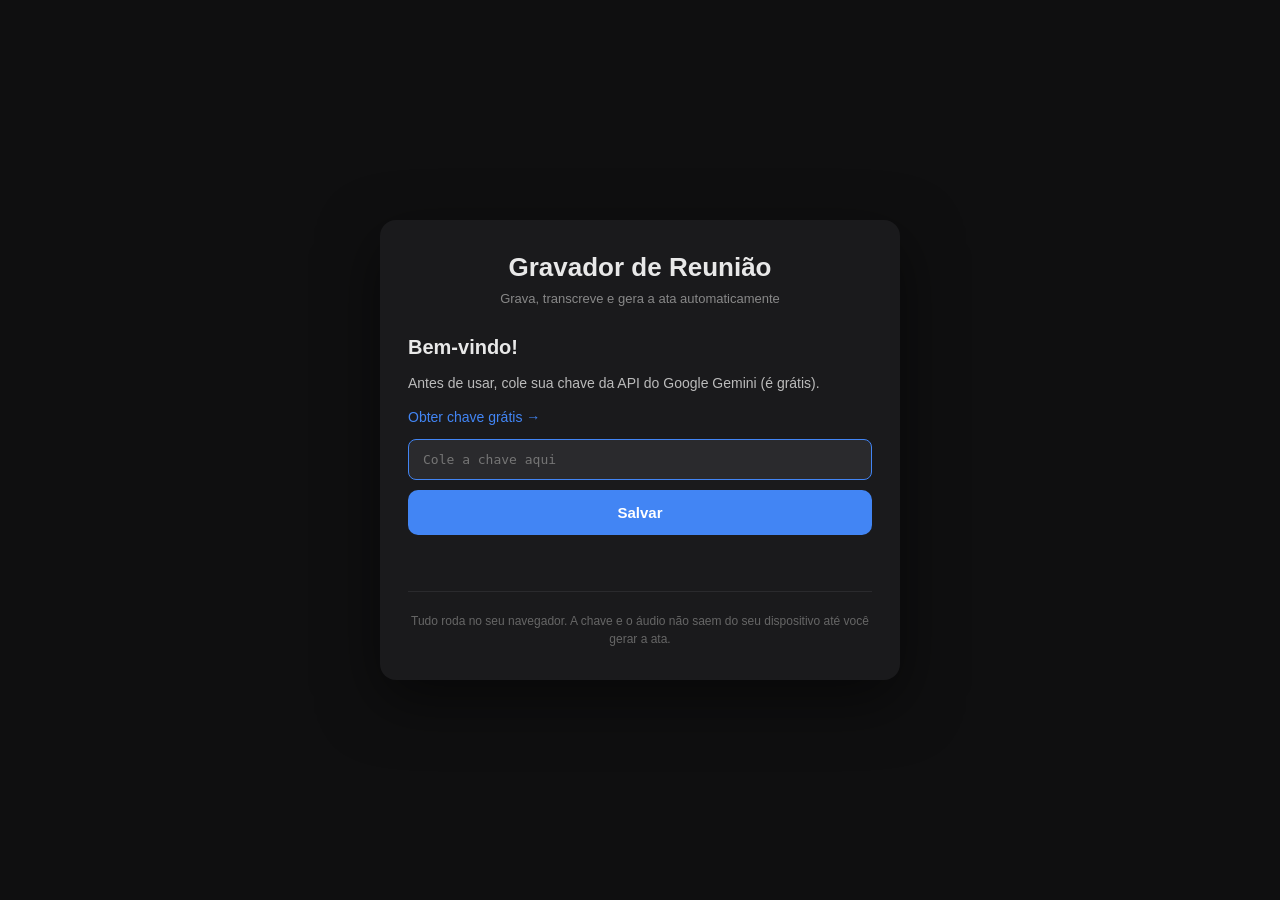
<file: index.html>
<!DOCTYPE html>
<html lang="pt-BR">
<head>
  <meta charset="UTF-8">
  <meta http-equiv="refresh" content="0; url=web/">
  <title>Gravador de Reuniao</title>
  <link rel="canonical" href="web/">
</head>
<body>
  <p>Redirecionando para <a href="web/">o gravador</a>...</p>
</body>
</html>
</file>
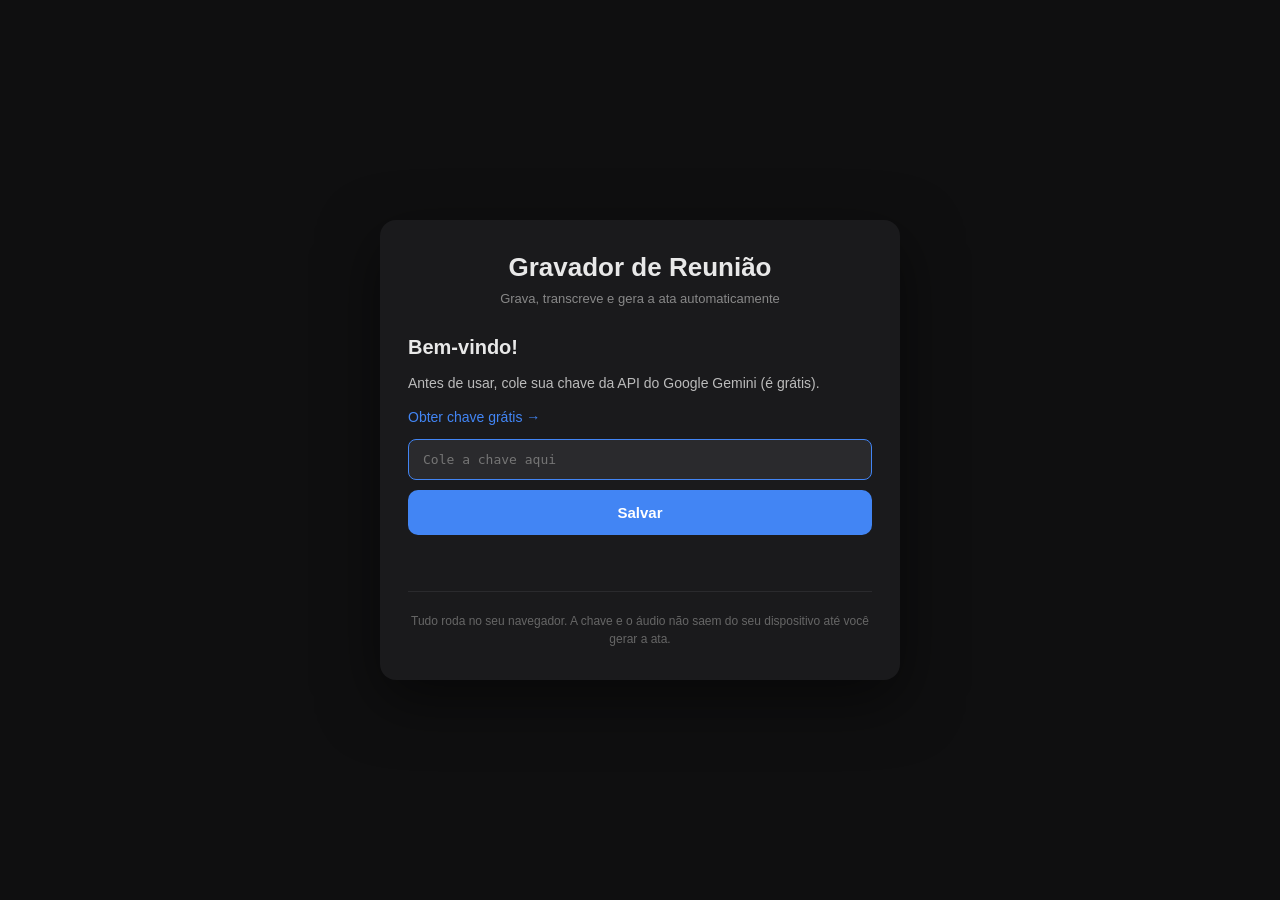
<file: web/index.html>
<!DOCTYPE html>
<html lang="pt-BR">
<head>
  <meta charset="UTF-8">
  <meta name="viewport" content="width=device-width, initial-scale=1.0">
  <title>Gravador de Reunião</title>
  <link rel="stylesheet" href="style.css">
</head>
<body>
  <main class="app">
    <header>
      <h1>Gravador de Reunião</h1>
      <p class="tagline">Grava, transcreve e gera a ata automaticamente</p>
    </header>

    <!-- Setup / chave da API -->
    <section id="tela-setup" class="tela">
      <h2>Bem-vindo!</h2>
      <p>Antes de usar, cole sua chave da API do Google Gemini (é grátis).</p>
      <a href="https://aistudio.google.com/apikey" target="_blank" rel="noopener"
         class="btn-link">Obter chave grátis →</a>
      <input id="input-chave" type="password" placeholder="Cole a chave aqui"
             autocomplete="off" spellcheck="false">
      <button id="btn-salvar-chave" class="btn btn-primario">Salvar</button>
      <p id="status-chave" class="status"></p>
    </section>

    <!-- Gravador -->
    <section id="tela-gravador" class="tela oculta">
      <div id="estado" class="estado-card">
        <div id="status" class="status-texto">Pronto para gravar</div>
        <div id="timer" class="timer"></div>
      </div>

      <button id="btn-gravar" class="btn btn-gravar">
        <span class="icone-rec"></span>
        <span id="btn-texto">Iniciar Gravação</span>
      </button>

      <!-- Painel de transcricao ao vivo (aparece enquanto grava) -->
      <div id="painel-ao-vivo" class="ao-vivo oculto">
        <div class="ao-vivo-header">
          <span class="ao-vivo-badge">● AO VIVO</span>
          <span id="ao-vivo-status">Aguardando primeira fala...</span>
        </div>
        <div id="texto-ao-vivo" class="ao-vivo-texto"></div>
      </div>

      <details class="opcoes">
        <summary>Opções avançadas</summary>
        <label>
          <input type="checkbox" id="capturar-sistema" checked>
          Capturar áudio do sistema (Meet / Teams / Zoom)
        </label>
        <label>
          <input type="checkbox" id="capturar-mic" checked>
          Capturar minha voz (microfone)
        </label>
        <label>
          <input type="checkbox" id="transcricao-ao-vivo" checked>
          Transcrever ao vivo (mostra texto durante a reunião)
        </label>
        <button id="btn-trocar-chave" class="btn-link">Trocar chave da API</button>
      </details>
    </section>

    <!-- Resultado + streaming ao vivo -->
    <section id="tela-resultado" class="tela oculta">
      <div class="cabecalho-resultado">
        <h2 id="titulo-resultado">
          <span class="spinner-inline"></span>
          Gerando ata...
        </h2>
        <p id="subtitulo-resultado" class="status">Preparando upload do áudio...</p>
      </div>

      <div class="previa">
        <h3 id="titulo-previa">Transcrição e ata (ao vivo)</h3>
        <pre id="previa-ata"><span class="cursor-digitando"></span></pre>
      </div>

      <div class="botoes-resultado" id="botoes-resultado">
        <button id="btn-baixar-ata" class="btn btn-primario" disabled>Baixar ata (.md)</button>
        <button id="btn-baixar-audio" class="btn btn-secundario">Baixar áudio (.webm)</button>
        <button id="btn-nova" class="btn btn-terciario">Nova gravação</button>
      </div>
    </section>

    <footer>
      <p>Tudo roda no seu navegador. A chave e o áudio não saem do seu dispositivo até você gerar a ata.</p>
    </footer>
  </main>

  <script src="script.js"></script>
</body>
</html>
</file>
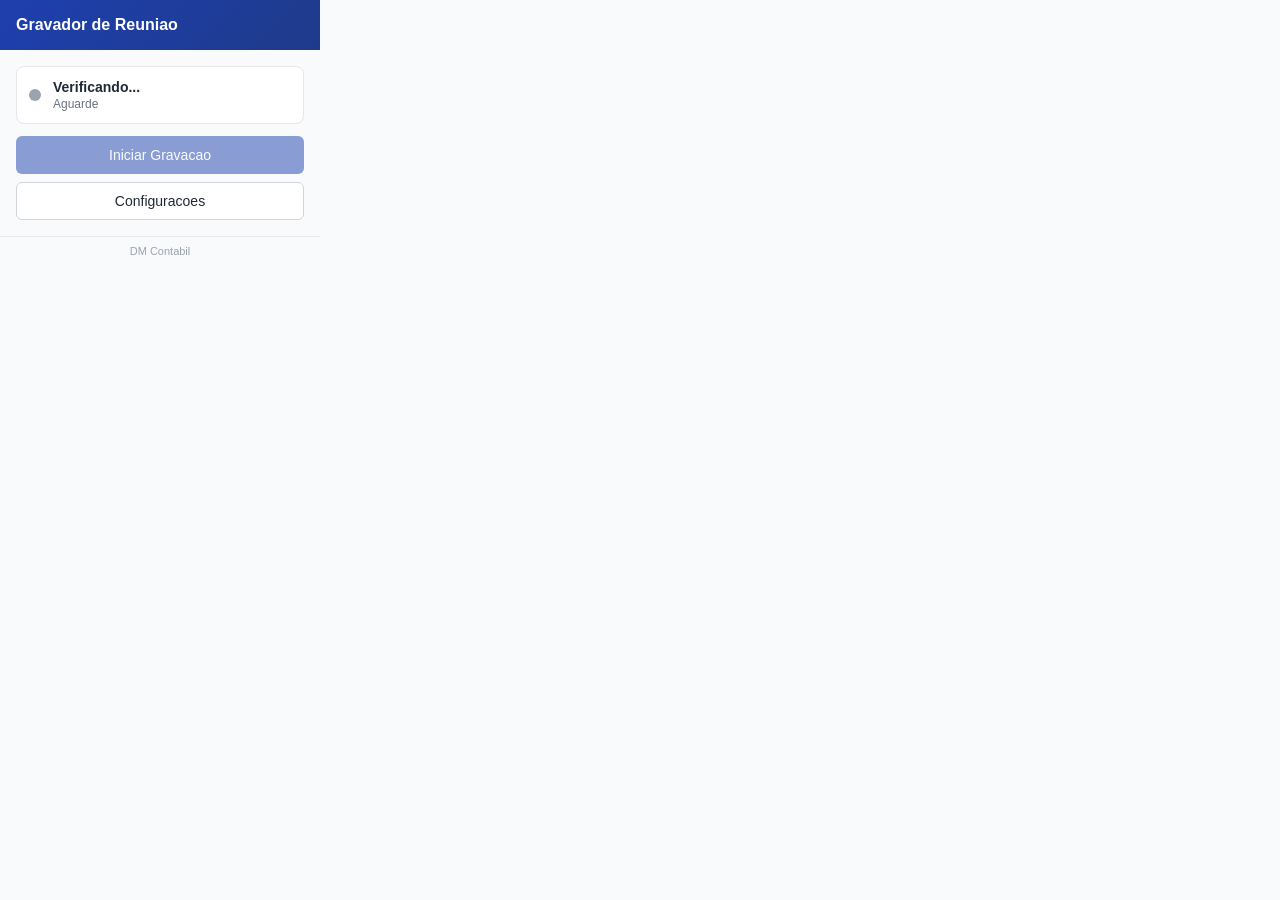
<file: extensao/popup.html>
<!DOCTYPE html>
<html lang="pt-BR">
<head>
  <meta charset="UTF-8">
  <title>Gravador de Reuniao</title>
  <link rel="stylesheet" href="popup.css">
</head>
<body>
  <header>
    <h1>Gravador de Reuniao</h1>
    <span id="versao" class="versao"></span>
  </header>

  <main>
    <!-- Status atual -->
    <section class="status-card" id="status-card">
      <div class="indicador" id="indicador"></div>
      <div class="status-info">
        <strong id="status-titulo">Verificando...</strong>
        <span id="status-detalhe">Aguarde</span>
      </div>
    </section>

    <!-- Acoes -->
    <section class="acoes">
      <button id="btn-gravar" class="btn-primario" disabled>
        Iniciar Gravacao
      </button>
      <button id="btn-config" class="btn-secundario">
        Configuracoes
      </button>
    </section>

    <!-- Tela de configuracao da chave -->
    <section id="painel-config" class="painel-oculto">
      <h2>Chave da API Gemini</h2>
      <p class="ajuda">
        Obtenha uma chave gratuita em
        <a href="https://aistudio.google.com/apikey" target="_blank">aistudio.google.com/apikey</a>
      </p>
      <input id="input-chave" type="password" placeholder="AIza..." autocomplete="off">
      <button id="btn-salvar-chave" class="btn-primario">Salvar</button>
      <button id="btn-cancelar-config" class="btn-secundario">Cancelar</button>
    </section>
  </main>

  <footer>
    <span id="rodape-msg">DM Contabil</span>
  </footer>

  <script src="popup.js"></script>
</body>
</html>
</file>
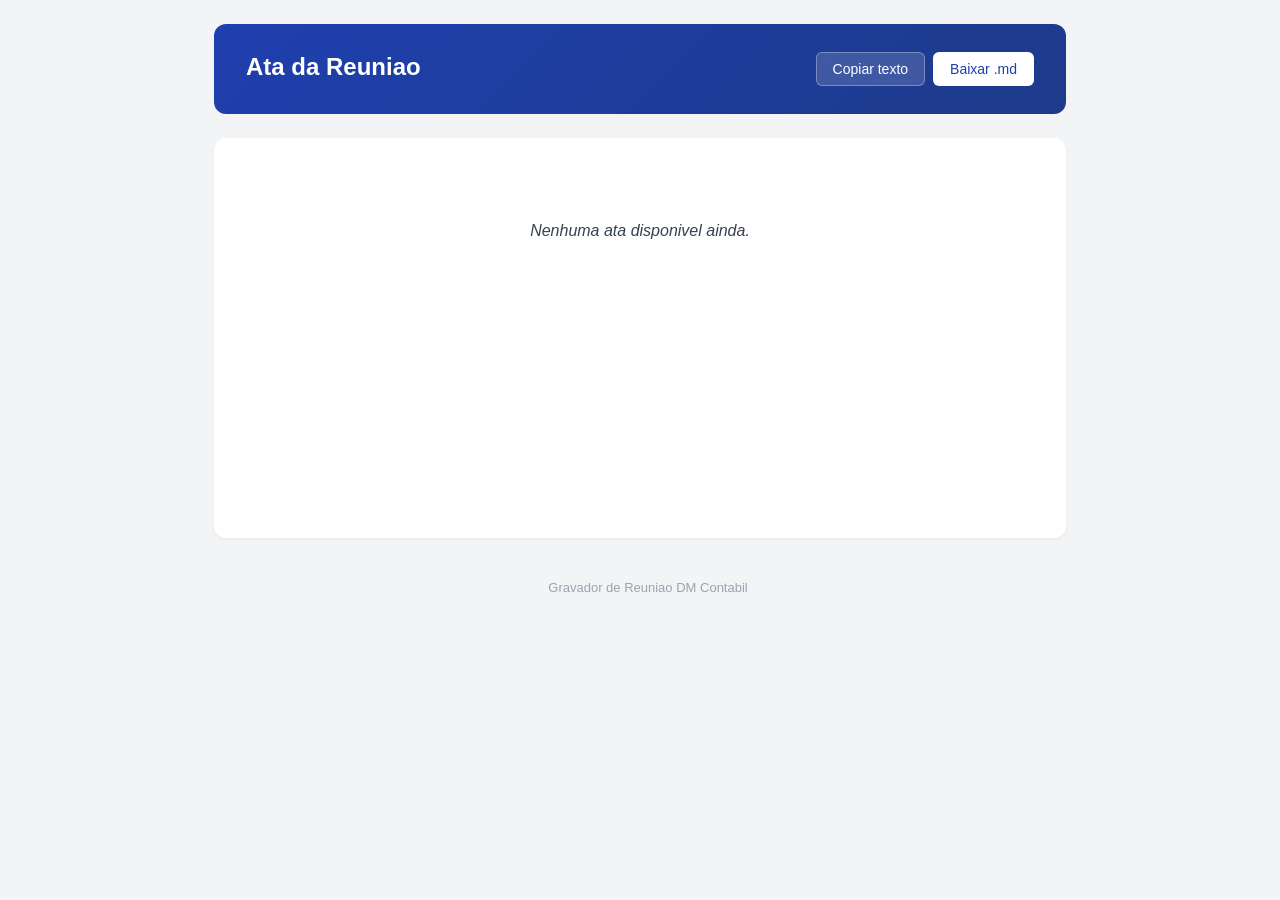
<file: extensao/resultado.html>
<!DOCTYPE html>
<html lang="pt-BR">
<head>
  <meta charset="UTF-8">
  <meta name="viewport" content="width=device-width, initial-scale=1.0">
  <title>Ata da Reuniao</title>
  <link rel="stylesheet" href="resultado.css">
</head>
<body>
  <div class="container">
    <header>
      <div class="header-info">
        <h1>Ata da Reuniao</h1>
        <span id="data-geracao" class="meta"></span>
      </div>
      <div class="acoes">
        <button id="btn-copiar" class="btn btn-secundario">Copiar texto</button>
        <button id="btn-baixar" class="btn btn-primario">Baixar .md</button>
      </div>
    </header>

    <main>
      <article id="conteudo" class="ata">
        <p class="vazio">Nenhuma ata disponivel ainda.</p>
      </article>
    </main>

    <footer>
      <span class="versao" id="rodape-versao"></span>
      <span class="texto-rodape">Gravador de Reuniao DM Contabil</span>
    </footer>
  </div>

  <div id="toast" class="toast oculto"></div>

  <script src="resultado.js"></script>
</body>
</html>
</file>
<file: web/style.css>
/* Tema escuro, minimalista, mobile-first */
* { box-sizing: border-box; margin: 0; padding: 0; }

body {
  font-family: -apple-system, BlinkMacSystemFont, "Segoe UI", Roboto, sans-serif;
  background: #0f0f10;
  color: #e8e8e8;
  min-height: 100vh;
  display: flex;
  align-items: center;
  justify-content: center;
  padding: 20px;
  transition: background 0.4s ease;
}

body.gravando { background: #3a0a0a; }
body.processando { background: #0a1f3a; }
body.pronto { background: #0a3a15; }

.app {
  width: 100%;
  max-width: 520px;
  background: #1a1a1c;
  border-radius: 16px;
  padding: 32px 28px;
  box-shadow: 0 20px 60px rgba(0, 0, 0, 0.5);
}

header {
  text-align: center;
  margin-bottom: 28px;
}

h1 {
  font-size: 26px;
  font-weight: 700;
  margin-bottom: 6px;
}

.tagline {
  color: #888;
  font-size: 13px;
}

h2 {
  font-size: 20px;
  margin-bottom: 14px;
}

h3 {
  font-size: 15px;
  color: #aaa;
  margin-bottom: 8px;
  margin-top: 20px;
}

p { color: #bbb; line-height: 1.5; margin-bottom: 14px; font-size: 14px; }

.tela.oculta { display: none; }

.tela {
  animation: aparecer 0.3s ease;
}

@keyframes aparecer {
  from { opacity: 0; transform: translateY(8px); }
  to   { opacity: 1; transform: translateY(0); }
}

/* Inputs */
input[type="password"], input[type="text"] {
  width: 100%;
  background: #2a2a2d;
  border: 1px solid #3a3a3d;
  border-radius: 8px;
  padding: 12px 14px;
  color: #fff;
  font-family: "Consolas", monospace;
  font-size: 13px;
  margin-bottom: 10px;
  transition: border-color 0.2s;
}

input[type="password"]:focus, input[type="text"]:focus {
  outline: none;
  border-color: #4285F4;
}

/* Botões */
.btn {
  width: 100%;
  border: none;
  border-radius: 10px;
  padding: 14px 20px;
  font-size: 15px;
  font-weight: 600;
  cursor: pointer;
  transition: all 0.2s;
  font-family: inherit;
}

.btn:hover { transform: translateY(-1px); }
.btn:active { transform: translateY(0); }
.btn:disabled { opacity: 0.5; cursor: not-allowed; transform: none; }

.btn-primario {
  background: #4285F4;
  color: white;
}
.btn-primario:hover { background: #5a95f5; }

.btn-secundario {
  background: #3a3a3d;
  color: white;
  margin-top: 8px;
}
.btn-secundario:hover { background: #4a4a4d; }

.btn-terciario {
  background: transparent;
  color: #4285F4;
  border: 1px solid #4285F4;
  margin-top: 8px;
}
.btn-terciario:hover { background: rgba(66, 133, 244, 0.1); }

.btn-link {
  display: inline-block;
  color: #4285F4;
  text-decoration: none;
  font-size: 14px;
  margin-bottom: 14px;
  background: none;
  border: none;
  padding: 0;
  cursor: pointer;
  font-family: inherit;
}
.btn-link:hover { text-decoration: underline; }

/* Botão de gravar */
.btn-gravar {
  display: flex;
  align-items: center;
  justify-content: center;
  gap: 12px;
  background: #c0392b;
  color: white;
  font-size: 17px;
  font-weight: 700;
  padding: 20px;
  margin: 20px 0;
}
.btn-gravar:hover { background: #e74c3c; }
.btn-gravar.parar { background: #555; }
.btn-gravar.parar:hover { background: #666; }

.icone-rec {
  width: 14px;
  height: 14px;
  background: white;
  border-radius: 50%;
}
.btn-gravar.parar .icone-rec {
  border-radius: 2px;
}

/* Estado card */
.estado-card {
  background: #25252a;
  border-radius: 12px;
  padding: 28px 20px;
  text-align: center;
  margin-bottom: 20px;
}

.status-texto {
  font-size: 18px;
  font-weight: 600;
  color: #fff;
}

.timer {
  font-size: 42px;
  font-variant-numeric: tabular-nums;
  color: #ff6b6b;
  margin-top: 8px;
  font-weight: 300;
  letter-spacing: 2px;
  min-height: 50px;
}

.status {
  color: #888;
  font-size: 13px;
  margin-top: 10px;
  min-height: 18px;
}

.status.erro { color: #ff6b6b; }
.status.sucesso { color: #4caf50; }

/* Opções avançadas */
.opcoes {
  margin-top: 20px;
  background: #202023;
  border-radius: 8px;
  padding: 12px 16px;
}
.opcoes summary {
  cursor: pointer;
  color: #888;
  font-size: 13px;
  user-select: none;
}
.opcoes label {
  display: flex;
  align-items: center;
  gap: 8px;
  margin-top: 12px;
  font-size: 14px;
  color: #ccc;
  cursor: pointer;
}
.opcoes input[type="checkbox"] {
  accent-color: #4285F4;
}

/* Spinner */
.spinner {
  width: 48px;
  height: 48px;
  border: 4px solid #2a2a2d;
  border-top-color: #4285F4;
  border-radius: 50%;
  animation: girar 1s linear infinite;
  margin: 0 auto 20px;
}
@keyframes girar { to { transform: rotate(360deg); } }

/* Resultado */
.botoes-resultado {
  margin: 20px 0;
}

.cabecalho-resultado {
  margin-bottom: 16px;
}
.cabecalho-resultado h2 {
  display: flex;
  align-items: center;
  gap: 10px;
}

.previa {
  background: #202023;
  border-radius: 8px;
  padding: 16px;
  max-height: 420px;
  overflow-y: auto;
  margin-bottom: 20px;
}

.previa pre {
  font-family: "Consolas", monospace;
  font-size: 13px;
  color: #e0e0e0;
  white-space: pre-wrap;
  word-break: break-word;
  line-height: 1.6;
}

/* Painel de transcricao ao vivo */
.ao-vivo {
  background: #15151a;
  border: 1px solid #2a2a30;
  border-radius: 10px;
  margin-top: 18px;
  padding: 14px 16px;
  animation: aparecer 0.3s ease;
}
.ao-vivo.oculto { display: none; }

.ao-vivo-header {
  display: flex;
  align-items: center;
  justify-content: space-between;
  gap: 10px;
  margin-bottom: 10px;
  font-size: 11px;
}

.ao-vivo-badge {
  background: #c0392b;
  color: white;
  padding: 3px 8px;
  border-radius: 10px;
  font-weight: 700;
  letter-spacing: 0.5px;
  animation: piscar-badge 2s infinite;
}

@keyframes piscar-badge {
  0%, 100% { opacity: 1; }
  50%      { opacity: 0.55; }
}

#ao-vivo-status {
  color: #888;
  font-style: italic;
}

.ao-vivo-texto {
  font-family: "Segoe UI", sans-serif;
  font-size: 14px;
  line-height: 1.6;
  color: #e0e0e0;
  max-height: 260px;
  overflow-y: auto;
  white-space: pre-wrap;
  word-break: break-word;
  padding: 4px 2px;
}

.ao-vivo-texto:empty::before {
  content: "A transcrição aparecerá aqui a cada ~15 segundos...";
  color: #555;
  font-style: italic;
}

.ao-vivo-texto .chunk-novo {
  background: rgba(66, 133, 244, 0.15);
  animation: destacar 2s ease-out;
}

@keyframes destacar {
  0%   { background: rgba(66, 133, 244, 0.35); }
  100% { background: transparent; }
}

/* Cursor piscando enquanto gera */
.cursor-digitando {
  display: inline-block;
  width: 8px;
  height: 16px;
  background: #4285F4;
  animation: piscar 1s infinite;
  vertical-align: text-bottom;
  margin-left: 2px;
}
@keyframes piscar {
  0%, 49% { opacity: 1; }
  50%, 100% { opacity: 0; }
}

/* Spinner inline (pequeno, ao lado do título) */
.spinner-inline {
  display: inline-block;
  width: 18px;
  height: 18px;
  border: 3px solid #2a2a2d;
  border-top-color: #4285F4;
  border-radius: 50%;
  animation: girar 1s linear infinite;
}
.spinner-inline.oculto { display: none; }

/* Footer */
footer {
  margin-top: 28px;
  padding-top: 20px;
  border-top: 1px solid #2a2a2d;
  text-align: center;
}
footer p {
  color: #666;
  font-size: 12px;
  margin: 0;
}
</file>
<file: extensao/popup.css>
* {
  box-sizing: border-box;
  margin: 0;
  padding: 0;
}

body {
  width: 320px;
  font-family: -apple-system, BlinkMacSystemFont, "Segoe UI", Roboto, sans-serif;
  font-size: 14px;
  color: #1f2937;
  background: #f9fafb;
}

header {
  background: linear-gradient(135deg, #1e40af 0%, #1e3a8a 100%);
  color: white;
  padding: 16px;
  display: flex;
  justify-content: space-between;
  align-items: center;
}

header h1 {
  font-size: 16px;
  font-weight: 600;
}

.versao {
  font-size: 11px;
  opacity: 0.7;
}

main {
  padding: 16px;
}

/* Card de status */
.status-card {
  background: white;
  border: 1px solid #e5e7eb;
  border-radius: 8px;
  padding: 12px;
  display: flex;
  align-items: center;
  gap: 12px;
  margin-bottom: 12px;
}

.indicador {
  width: 12px;
  height: 12px;
  border-radius: 50%;
  background: #9ca3af;
  flex-shrink: 0;
}

.indicador.ativo {
  background: #10b981;
  box-shadow: 0 0 0 4px rgba(16, 185, 129, 0.2);
}

.indicador.gravando {
  background: #ef4444;
  animation: pulsar 1.5s infinite;
}

@keyframes pulsar {
  0%, 100% { box-shadow: 0 0 0 0 rgba(239, 68, 68, 0.4); }
  50%      { box-shadow: 0 0 0 6px rgba(239, 68, 68, 0); }
}

.status-info {
  display: flex;
  flex-direction: column;
  gap: 2px;
}

.status-info strong {
  font-size: 14px;
  color: #1f2937;
}

.status-info span {
  font-size: 12px;
  color: #6b7280;
}

/* Botoes */
.acoes {
  display: flex;
  flex-direction: column;
  gap: 8px;
}

button {
  padding: 10px 16px;
  border-radius: 6px;
  border: 1px solid transparent;
  font-size: 14px;
  font-weight: 500;
  cursor: pointer;
  transition: all 0.15s;
  width: 100%;
}

button:disabled {
  opacity: 0.5;
  cursor: not-allowed;
}

.btn-primario {
  background: #1e40af;
  color: white;
}

.btn-primario:hover:not(:disabled) {
  background: #1e3a8a;
}

.btn-secundario {
  background: white;
  color: #1f2937;
  border-color: #d1d5db;
}

.btn-secundario:hover:not(:disabled) {
  background: #f3f4f6;
}

/* Painel de configuracao */
.painel-oculto {
  display: none;
}

#painel-config {
  margin-top: 16px;
  padding-top: 16px;
  border-top: 1px solid #e5e7eb;
}

#painel-config h2 {
  font-size: 14px;
  margin-bottom: 8px;
}

.ajuda {
  font-size: 12px;
  color: #6b7280;
  margin-bottom: 12px;
}

.ajuda a {
  color: #1e40af;
  text-decoration: none;
}

input[type="password"] {
  width: 100%;
  padding: 8px 10px;
  border: 1px solid #d1d5db;
  border-radius: 6px;
  font-size: 13px;
  margin-bottom: 8px;
  font-family: ui-monospace, "SF Mono", Consolas, monospace;
}

input[type="password"]:focus {
  outline: none;
  border-color: #1e40af;
  box-shadow: 0 0 0 3px rgba(30, 64, 175, 0.1);
}

footer {
  padding: 8px 16px;
  border-top: 1px solid #e5e7eb;
  text-align: center;
  font-size: 11px;
  color: #9ca3af;
}
</file>
<file: extensao/resultado.css>
* {
  box-sizing: border-box;
  margin: 0;
  padding: 0;
}

body {
  font-family: -apple-system, BlinkMacSystemFont, "Segoe UI", Roboto, sans-serif;
  font-size: 16px;
  color: #1f2937;
  background: #f3f4f6;
  line-height: 1.6;
}

.container {
  max-width: 900px;
  margin: 0 auto;
  padding: 24px;
}

header {
  background: linear-gradient(135deg, #1e40af 0%, #1e3a8a 100%);
  color: white;
  padding: 24px 32px;
  border-radius: 12px;
  margin-bottom: 24px;
  display: flex;
  justify-content: space-between;
  align-items: center;
  flex-wrap: wrap;
  gap: 16px;
}

.header-info h1 {
  font-size: 24px;
  margin-bottom: 4px;
}

.meta {
  font-size: 13px;
  opacity: 0.85;
}

.acoes {
  display: flex;
  gap: 8px;
}

.btn {
  padding: 8px 16px;
  border-radius: 6px;
  border: 1px solid transparent;
  font-size: 14px;
  font-weight: 500;
  cursor: pointer;
  transition: all 0.15s;
  font-family: inherit;
}

.btn-primario {
  background: white;
  color: #1e40af;
}

.btn-primario:hover {
  background: #dbeafe;
}

.btn-secundario {
  background: rgba(255, 255, 255, 0.15);
  color: white;
  border-color: rgba(255, 255, 255, 0.3);
}

.btn-secundario:hover {
  background: rgba(255, 255, 255, 0.25);
}

main {
  background: white;
  border-radius: 12px;
  padding: 40px 48px;
  box-shadow: 0 1px 3px rgba(0, 0, 0, 0.06);
  min-height: 400px;
}

.ata h1 {
  font-size: 28px;
  color: #1e40af;
  margin-bottom: 24px;
  padding-bottom: 12px;
  border-bottom: 2px solid #e5e7eb;
}

.ata h2 {
  font-size: 20px;
  color: #1e3a8a;
  margin-top: 32px;
  margin-bottom: 12px;
}

.ata h3 {
  font-size: 17px;
  color: #374151;
  margin-top: 20px;
  margin-bottom: 8px;
}

.ata p {
  margin-bottom: 12px;
  color: #374151;
}

.ata ul, .ata ol {
  margin-left: 24px;
  margin-bottom: 12px;
}

.ata li {
  margin-bottom: 4px;
  color: #374151;
}

.ata strong {
  color: #1f2937;
}

.ata code {
  background: #f3f4f6;
  padding: 2px 6px;
  border-radius: 4px;
  font-family: ui-monospace, "SF Mono", Consolas, monospace;
  font-size: 14px;
}

.ata hr {
  border: 0;
  border-top: 1px solid #e5e7eb;
  margin: 24px 0;
}

.vazio {
  text-align: center;
  color: #9ca3af;
  font-style: italic;
  padding: 40px 0;
}

footer {
  margin-top: 24px;
  padding: 16px;
  text-align: center;
  color: #9ca3af;
  font-size: 13px;
  display: flex;
  justify-content: center;
  gap: 16px;
}

.versao {
  font-family: ui-monospace, "SF Mono", Consolas, monospace;
}

.toast {
  position: fixed;
  bottom: 32px;
  left: 50%;
  transform: translateX(-50%);
  background: #1f2937;
  color: white;
  padding: 12px 24px;
  border-radius: 8px;
  box-shadow: 0 4px 12px rgba(0, 0, 0, 0.15);
  font-size: 14px;
  transition: opacity 0.2s;
}

.toast.oculto {
  opacity: 0;
  pointer-events: none;
}

@media (max-width: 600px) {
  .container { padding: 12px; }
  main { padding: 24px; }
  header { padding: 16px 20px; }
  .header-info h1 { font-size: 20px; }
}
</file>
